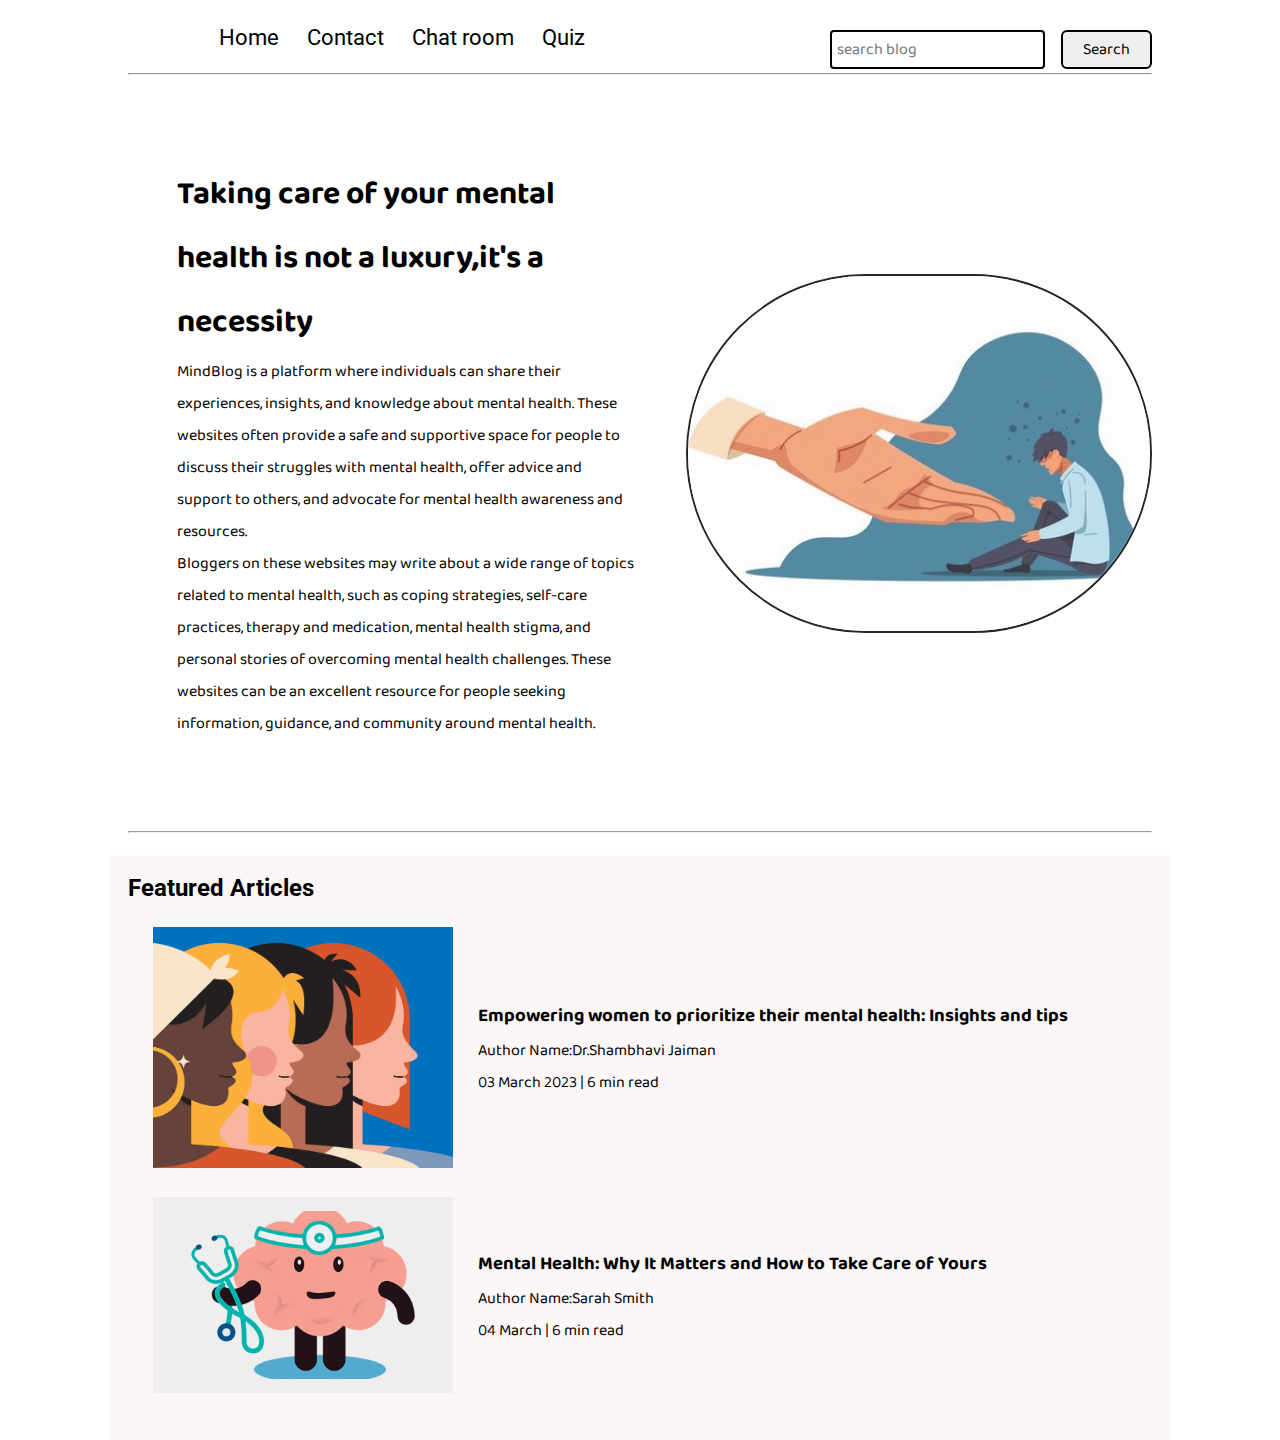
<file: index.html>
<!DOCTYPE html>
<html lang="en">

<head>
    <meta charset="UTF-8">
    <meta name="viewport" content="width=device-width, initial-scale=1.0">
    <link rel="stylesheet" href="css/utils.css">
    <link rel="stylesheet" href="css/style.css">
    <link rel="stylesheet" href="css/mobile.css">
    <title>MindBlog</title>
</head>

<body>
    <nav class="navigation max-width-1 m-auto">
        <div class="nav-left">
             
            <ul>
                <li><a href="/">Home</a></li> 
                <li><a href="/contact.html">Contact</a></li>
                <li> <a href="/chatroom.html">Chat room</a></li>
                <li> <a href="quizz.html">Quiz</a></li>
            </ul>
        </div>
        <div class="nav-right">
            <form action="/search.html" method="get">
                <input class="form-input" type="text" name="query" placeholder="search blog">
                <button class="btn">Search</button>
            </form>

        </div>

    </nav>
    <div class="max-width-1 m-auto">
        <hr>
    </div>
    <div class="m-auto content max-width-1 my-2">
        <div class="content-left">
            <h1>Taking care of your mental health is not a luxury,it's a necessity</h1>
            <p>MindBlog  is a platform where individuals can share their experiences, insights, and knowledge about mental health. These websites often provide a safe and supportive space for people to discuss their struggles with mental health, offer advice and support to others, and advocate for mental health awareness and resources. </p>
            <p>Bloggers on these websites may write about a wide range of topics related to mental health, such as coping strategies, self-care practices, therapy and medication, mental health stigma, and personal stories of overcoming mental health challenges. These websites can be an excellent resource for people seeking information, guidance, and community around mental health.</p>
        </div>
        <div class="content-right">
            <img src="img/firstimage.jpg" alt="iBlog">
        </div>
    </div>

    <div class="max-width-1 m-auto">
        <hr>
    </div>
    <div class="home-articles max-width-1 m-auto font2">
        <h2>Featured Articles</h2>
        <div class="home-article">
            <div class="home-article-img">
                <img src="/img/womentempowermet.png" alt="article">
            </div>
            <div class="home-article-content font1">
                <a href="blogspot1.html">
                    <h3>Empowering women to prioritize their mental health: Insights and tips</h3>
                </a>

                <div>Author Name:Dr.Shambhavi Jaiman</div>
                <span>03 March 2023 | 6 min read</span>
            </div>
        </div>
        <div class="home-article">
            <div class="home-article-img">
                <img src="img/mentalhealth.png" alt="article">
            </div>
            <div class="home-article-content font1">
                <a href="blogspot2.html">
                    <h3>Mental Health: Why It Matters and How to Take Care of Yours</h3>
                </a>

                <div>Author Name:Sarah Smith</div>
                <span>04 March | 6 min read</span>
            </div>
        </div>
        
        

    </div>
    
</body>

</html>
</file>
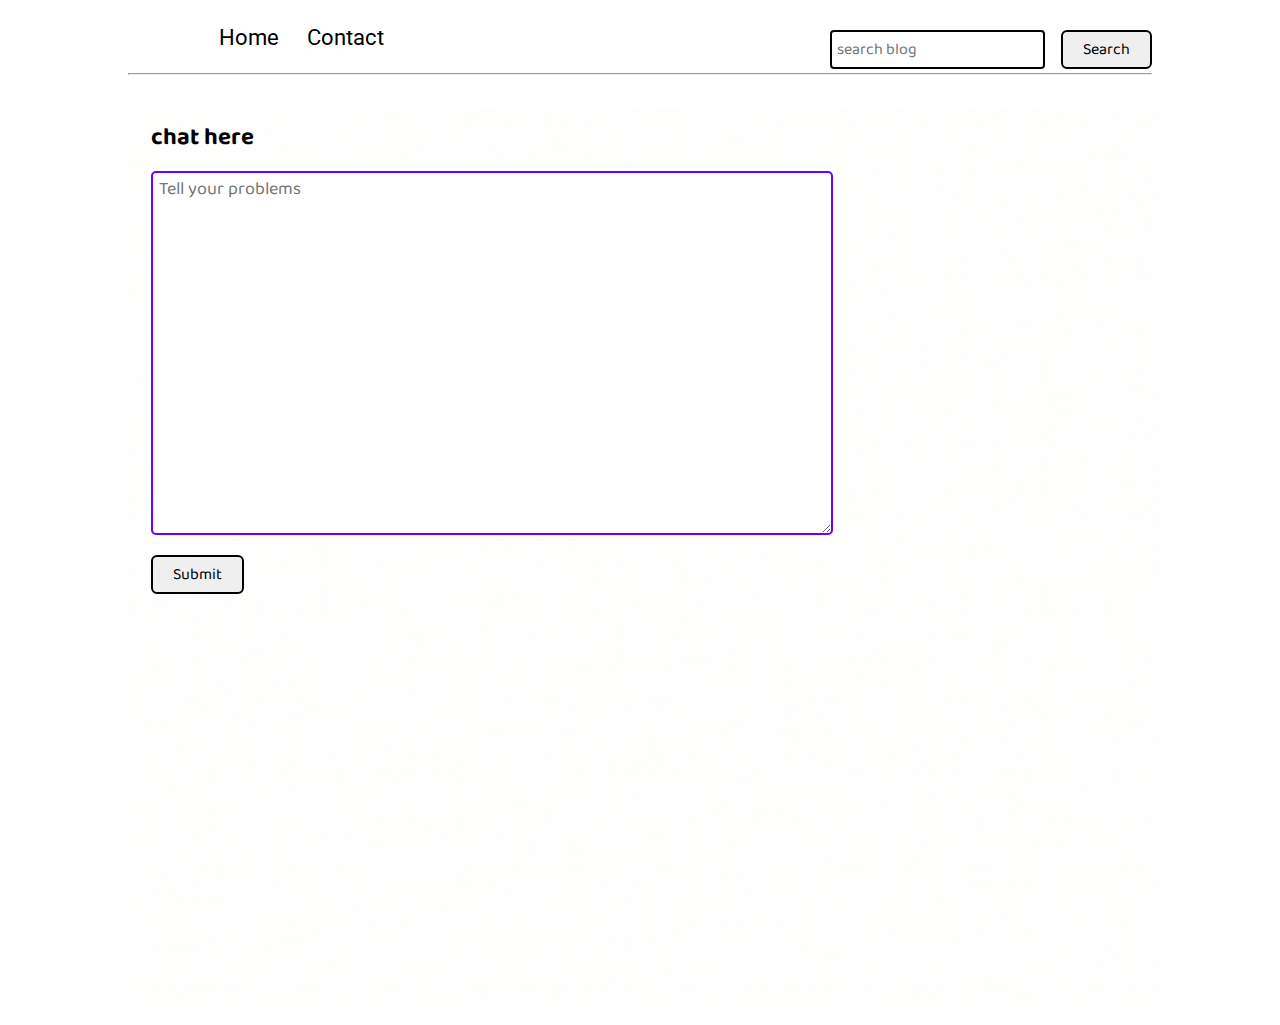
<file: chatroom.html>
<!DOCTYPE html>
<html lang="en">
<head>
    <meta charset="UTF-8">
    <meta http-equiv="X-UA-Compatible" content="IE=edge">
    <meta name="viewport" content="width=device-width, initial-scale=1.0">
    <title>Chat room</title>
    <meta name="viewport" content="width=device-width, initial-scale=1.0">
    <link rel="stylesheet" href="css/utils.css">
    <link rel="stylesheet" href="css/style.css">
    <link rel="stylesheet" href="css/contact.css">
    <link rel="stylesheet" href="css/mobile.css">
</head>
<body>
    <nav class="navigation max-width-1 m-auto">
        <div class="nav-left">
            <ul>
                <li><a href="/">Home</a></li>
                <li><a href="/contact.html">Contact</a></li>
            </ul>
        </div>
        <div class="nav-right">
            <form action="/search.html" method="get">
                <input class="form-input" type="text" name="query" placeholder="search blog">
                <button class="btn">Search</button>
            </form>

        </div>

    </nav>
    <div class="max-width-1 m-auto">
        <hr>
    </div>
    <div class="contact-content font1 max-width-1 m-auto">
        <div class="max-width-1 m-auto mx-1">
            <h2>chat here</h2>
            
                <div class="form-box">
                    <textarea name="" id="chat" cols="30" rows="10" placeholder="Tell your problems"></textarea>
                </div>
                <div class="form-box">
                    <button class="btn" onclick="clickme()">Submit</button>
                </div>

            </div>
        </div>

    </div>
    <script>
        function clickme(){
            document.open("./chat.html")
        }
    </script>
</body>
</html>
</file>
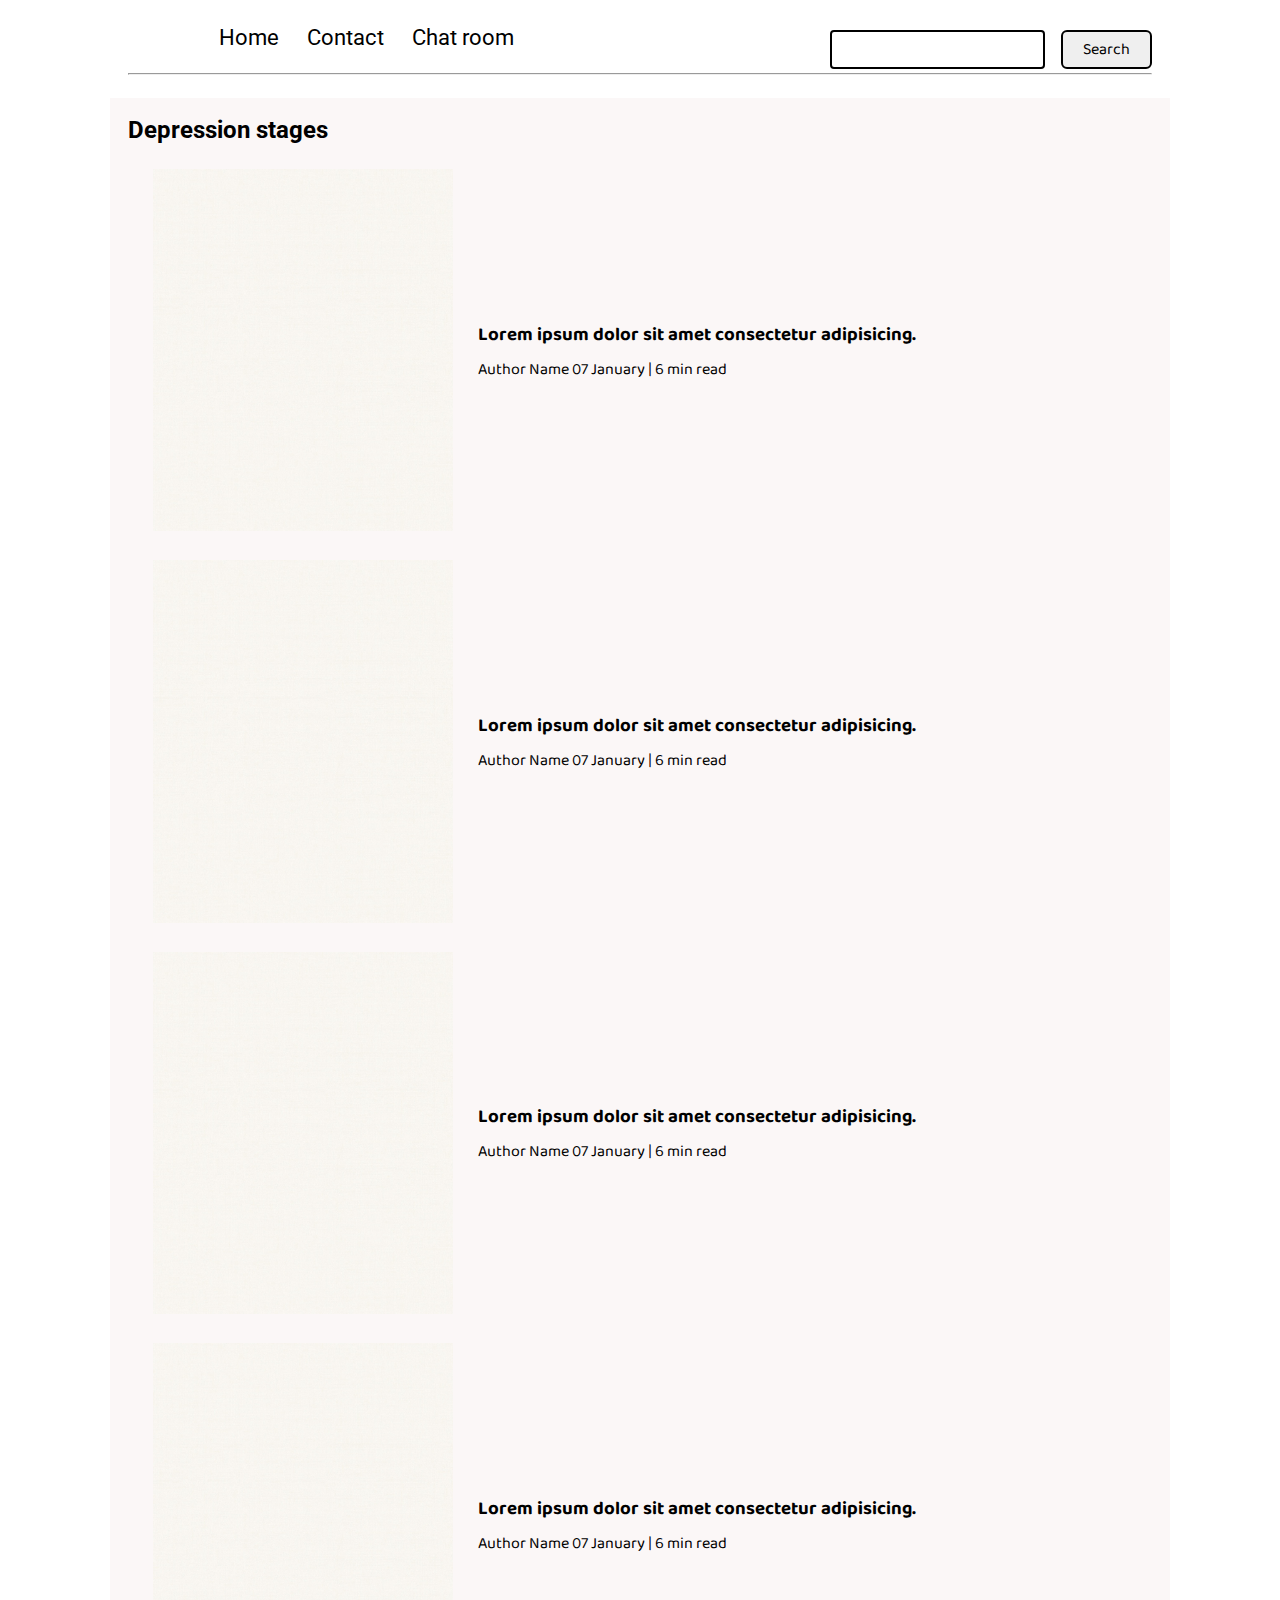
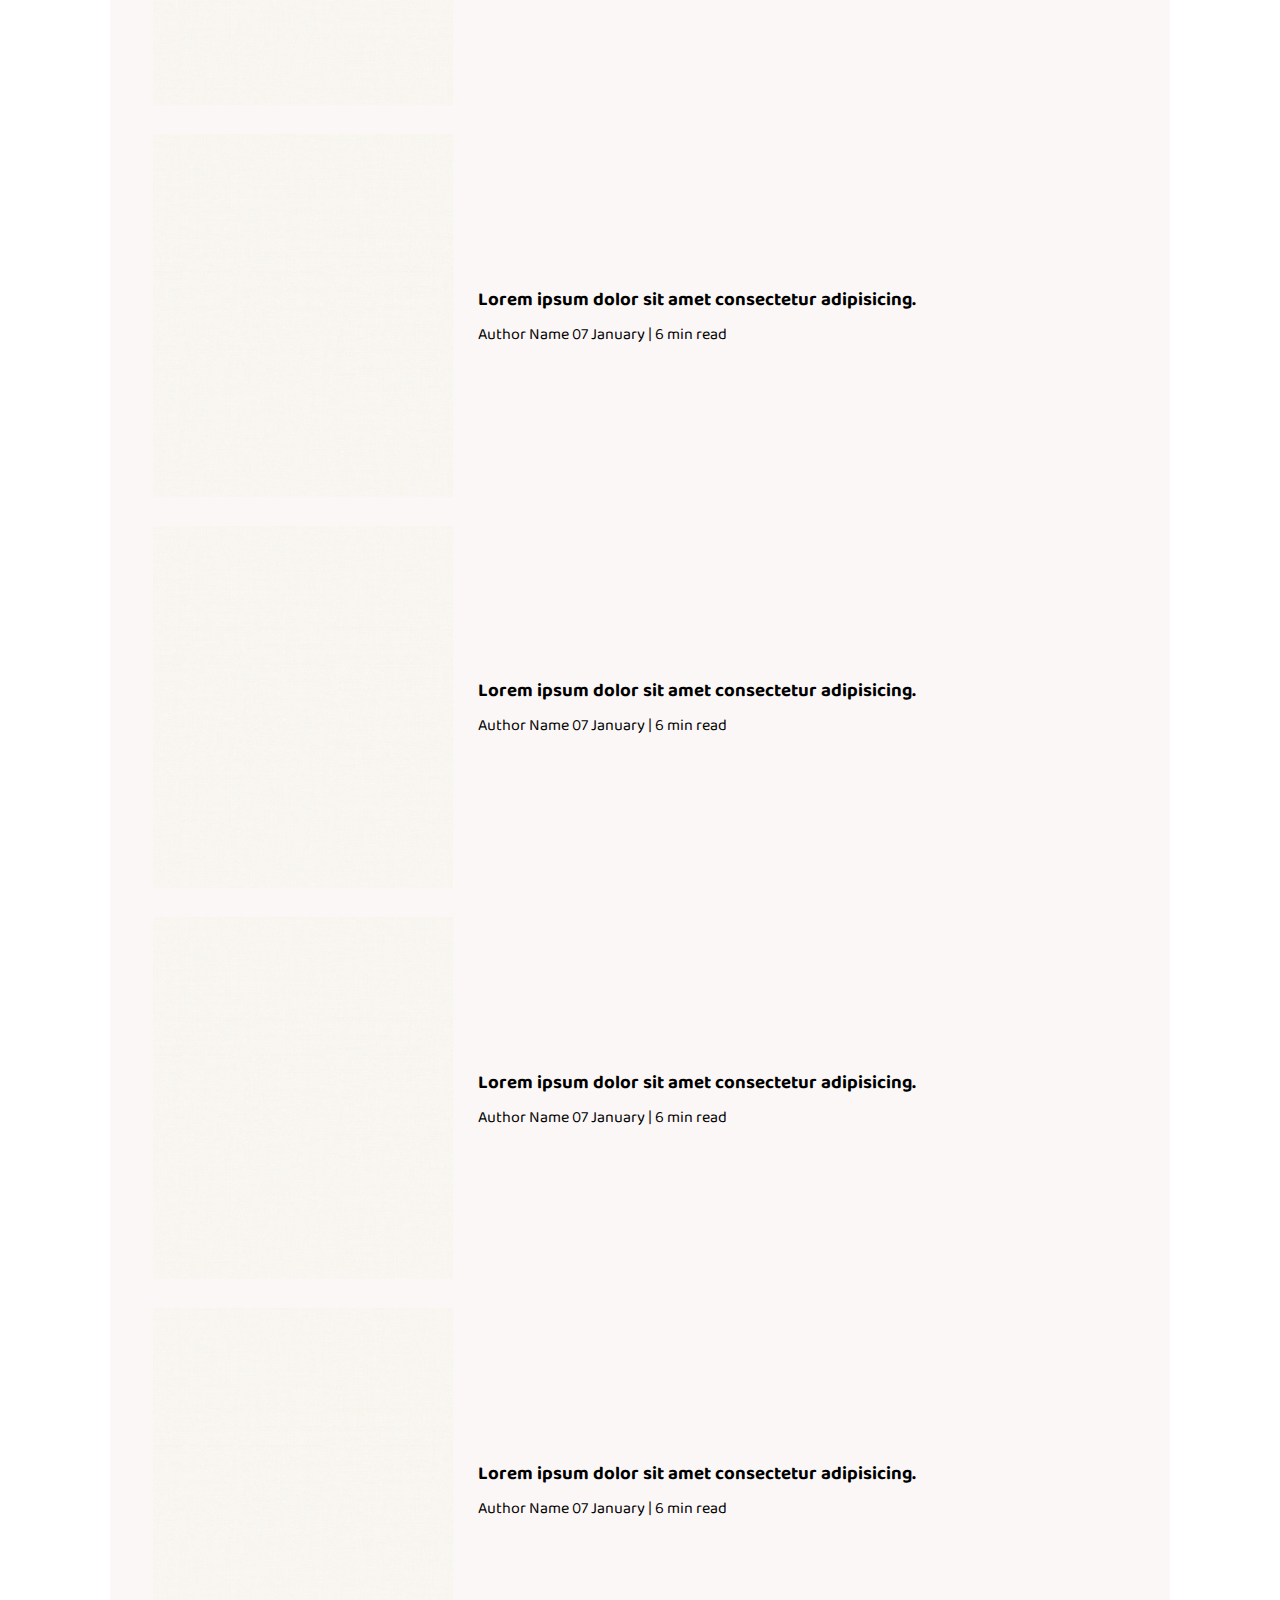
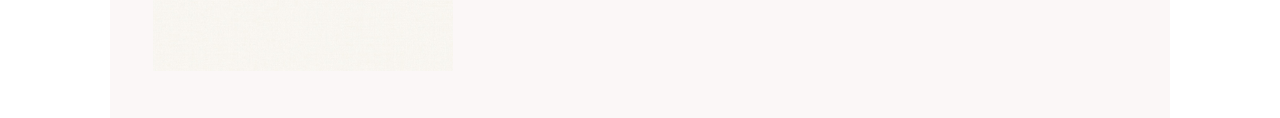
<file: search.html>
<!DOCTYPE html>
<html lang="en">
<head>
    <meta charset="UTF-8">
    <meta name="viewport" content="width=device-width, initial-scale=1.0">
    <link rel="stylesheet" href="css/utils.css">
    <link rel="stylesheet" href="css/style.css">
    <link rel="stylesheet" href="css/mobile.css">
    <title>MindBlog</title>
</head>
<body>
    <nav class="navigation max-width-1 m-auto">
        <div class="nav-left">
            <ul>
                <li><a href="/">Home</a></li>
                <li><a href="/contact.html">Contact</a></li>
                <li><a href="/chatroom.html">Chat room</a></li>
            </ul>
        </div>
        <div class="nav-right">
            <form action="/search.html" method="get">
                <input class="form-input" type="text" name="query" placeholder="">
                <button class="btn">Search</button>
            </form>

        </div>

    </nav>
 

    <div class="max-width-1 m-auto"><hr></div>
    <div class="home-articles max-width-1 m-auto font2">
        
        <h2>Depression stages</h2>
        <div class="home-article">
            <div class="home-article-img">
                <img src="img/background.jpg" alt="article">
            </div>
            <div class="home-article-content font1">
                <a href="/blogpost.html"><h3>Lorem ipsum dolor sit amet consectetur adipisicing.</h3></a>
                
                <span>Author Name</span>
                <span>07 January | 6 min read</span>
            </div>
        </div>
        <div class="home-article">
            <div class="home-article-img">
                <img src="img/background.jpg" alt="article">
            </div>
            <div class="home-article-content font1">
                <a href="/blogpost.html"><h3>Lorem ipsum dolor sit amet consectetur adipisicing.</h3></a>
                
                <span>Author Name</span>
                <span>07 January | 6 min read</span>
            </div>
        </div>
        <div class="home-article">
            <div class="home-article-img">
                <img src="img/background.jpg" alt="article">
            </div>
            <div class="home-article-content font1">
                <a href="/blogpost.html"><h3>Lorem ipsum dolor sit amet consectetur adipisicing.</h3></a>
                
                <span>Author Name</span>
                <span>07 January | 6 min read</span>
            </div>
        </div>
        <div class="home-article">
            <div class="home-article-img">
                <img src="img/background.jpg" alt="article">
            </div>
            <div class="home-article-content font1">
                <a href="/blogpost.html"><h3>Lorem ipsum dolor sit amet consectetur adipisicing.</h3></a>
                
                <span>Author Name</span>
                <span>07 January | 6 min read</span>
            </div>
        </div>
        <div class="home-article">
            <div class="home-article-img">
                <img src="img/background.jpg" alt="article">
            </div>
            <div class="home-article-content font1">
                <a href="/blogpost.html"><h3>Lorem ipsum dolor sit amet consectetur adipisicing.</h3></a>
                
                <span>Author Name</span>
                <span>07 January | 6 min read</span>
            </div>
        </div>
        <div class="home-article">
            <div class="home-article-img">
                <img src="img/background.jpg" alt="article">
            </div>
            <div class="home-article-content font1">
                <a href="/blogpost.html"><h3>Lorem ipsum dolor sit amet consectetur adipisicing.</h3></a>
                
                <span>Author Name</span>
                <span>07 January | 6 min read</span>
            </div>
        </div>
        <div class="home-article">
            <div class="home-article-img">
                <img src="img/background.jpg" alt="article">
            </div>
            <div class="home-article-content font1">
                <a href="/blogpost.html"><h3>Lorem ipsum dolor sit amet consectetur adipisicing.</h3></a>
                
                <span>Author Name</span>
                <span>07 January | 6 min read</span>
            </div>
        </div>
        <div class="home-article">
            <div class="home-article-img">
                <img src="img/background.jpg" alt="article">
            </div>
            <div class="home-article-content font1">
                <a href="/blogpost.html"><h3>Lorem ipsum dolor sit amet consectetur adipisicing.</h3></a>
                
                <span>Author Name</span>
                <span>07 January | 6 min read</span>
            </div>
        </div>
         
    </div>
</body>
</html>
</file>
<file: css/utils.css>
@import url("https://fonts.googleapis.com/css2?family=Roboto&display=swap");
@import url("https://fonts.googleapis.com/css2?family=Baloo+Bhaina+2:wght@500&display=swap");
:root { 
  --main-bg-color: #6c00f8;
  --font1: "Baloo Bhaina 2", cursive;
  --font2: "Roboto", sans-serif;
}

.center{
  text-align: center
}

.font1 {
  font-family: var(--font1);
}
.font2 {
  font-family: var(--font2);
}

.max-width-1 {
  max-width: 80vw;
}

.max-width-2 {
  max-width: 60vw;
}

.m-auto {
  margin: auto;
}

.mx-1{
  margin-left: 23px;
  margin-right: 23px;
}

.my-2{
  margin-top: 32px;
  margin-bottom: 32px;
}

.btn {
  padding: 0px 20px;
  padding-top: 3px;
  border: 2px solid black;
  border-radius: 6px;
  font-family: var(--font1);
  font-size: 16px;
  cursor: pointer;
  transition: all 0.3s ease-in-out;
}

.btn:hover {
  color: white;
  background: var(--main-bg-color);
}

.form-input {
  padding: 0px 5px;
  padding-top: 3px;
  font-size: 16px;
  border: 2px solid black;
  border-radius: 4px;
  margin: 0 13px;
  font-family: var(--font1);
}

.form-box input, textarea{
  width: 52vw;
  padding: 0px 6px;
  margin: 7px 0;
  font-size: 18px;
  font-family: var(--font1);
  border: 2px solid var(--main-bg-color);
    border-radius: 5px;
}
</file>
<file: css/style.css>
* {
  margin: 0;
  padding: 0; 
}

.navigation {
  margin-top: 25px;
  font-family: var(--font1);
  display: flex;
  justify-content: space-between;
  align-items: center;
}

.nav-left {
  display: flex;
}

.nav-left span {
  font-size: 35px;
  padding-top: 10px;
}

.nav-left ul {
  display: flex;
  align-items: center;
  margin: 0 77px;
  font-size: 22px;
  padding-bottom: 23px;
}

.nav-left ul li {
  list-style: none;
  margin: 0 14px;
  font-family: var(--font2);
  transition: all 0.3s ease-in-out;
}

.nav-left ul li a {
  text-decoration: none;
  color: black;
}

.nav-left ul li a:hover {
  color: var(--main-bg-color);
  font-weight: bolder;
}

.content {
  height: 100%;
  display: flex;
  margin-top: 32px;
  padding: 9px;
  position: relative;
}

.content::after {
  content: "";
  background-image: url("../img/background.jpg");
  position: absolute;
  width: 100%;
  height: inherit;
  opacity: 0.15;
  border-radius: 12px;
}

.content-left {
  font-family: var(--font1);
  display: flex;
  flex-direction: column;
  justify-content: center;
  padding: 49px;
  z-index: 1;
}

.content-right {
  display: flex;
  align-items: center;
  justify-content: center;
}

.content-right img {
  height: 355px;
  border: 2px solid black;
  border-radius: 200px;
}

.home-articles {
  padding: 18px;
  background-color: rgb(248, 239, 239, 0.5);
  margin-top: 23px;
  position: relative;
}

.year-box {
  position: absolute;  
  right: 0px;
  top: 100px;
  width: 234px;
  height: 255px;
  font-size: 18px;
}

.year-box div {
  margin: 12px 0px;
}

.home-article {
  display: flex;
  margin: 25px;
}

.home-article img {
  width: 300px;
}

.home-article-content {
  align-self: center;
  padding: 25px;
}

.home-article-content a {
  text-decoration: none;
  color: black;
}
/* .home-articles{} */
.footer {
  height: 50px;
  background-color: var(--main-bg-color);
  display: flex;
  align-items: center;
  justify-content: center;
  color: white;
  flex-direction: column;
}

.footer a {
  color: white;
}
</file>
<file: css/mobile.css>
@media screen and (max-width: 1200px) {
  .navigation {
    flex-direction: column;
    margin-bottom: 23px;
  }

  .nav-left {
    flex-direction: column;
    text-align: center;
  }

  .content-right {
    display: none;
  }

  .home-article {
    flex-direction: column;
  }

  .home-article-img {
    text-align: center;
  }

  .year-box {
    top: 25px;
    left: 60vw;
    font-size: 11px;
    display: flex;
  }

  .year-box div {
    padding: 0 3px;
    margin: 0;
  }

  .home-article img {
    width: 70vw;
  }
  .form-input {
    width: 50%;
  }
  .form-box input,
  textarea {
    width: 66vw;
  }
  .row {
    flex-direction: column;
  }
  .social {
    padding: 0;
  }
  .post-img {
    height: auto;
  }
  .adjust-year {
    position: static;
    height: auto;
    padding: 12px 0px;
    display: flex;
    justify-content: flex-end;
    width: 100%;
  }
}
</file>
<file: css/contact.css>
.contact-content{  
    height: 100vh;
    margin-top: 32px;
    padding: 9px;
    position: relative; 
    overflow: hidden;
  }
  
  .contact-content::after {
    content: "";
    background-image: url("../img/background.jpg");
    position: absolute;
    top:0;
    width: 100%;
    height: inherit;
    opacity: 0.15;
    border-radius: 12px;
    z-index: -1;
  }
</file>
